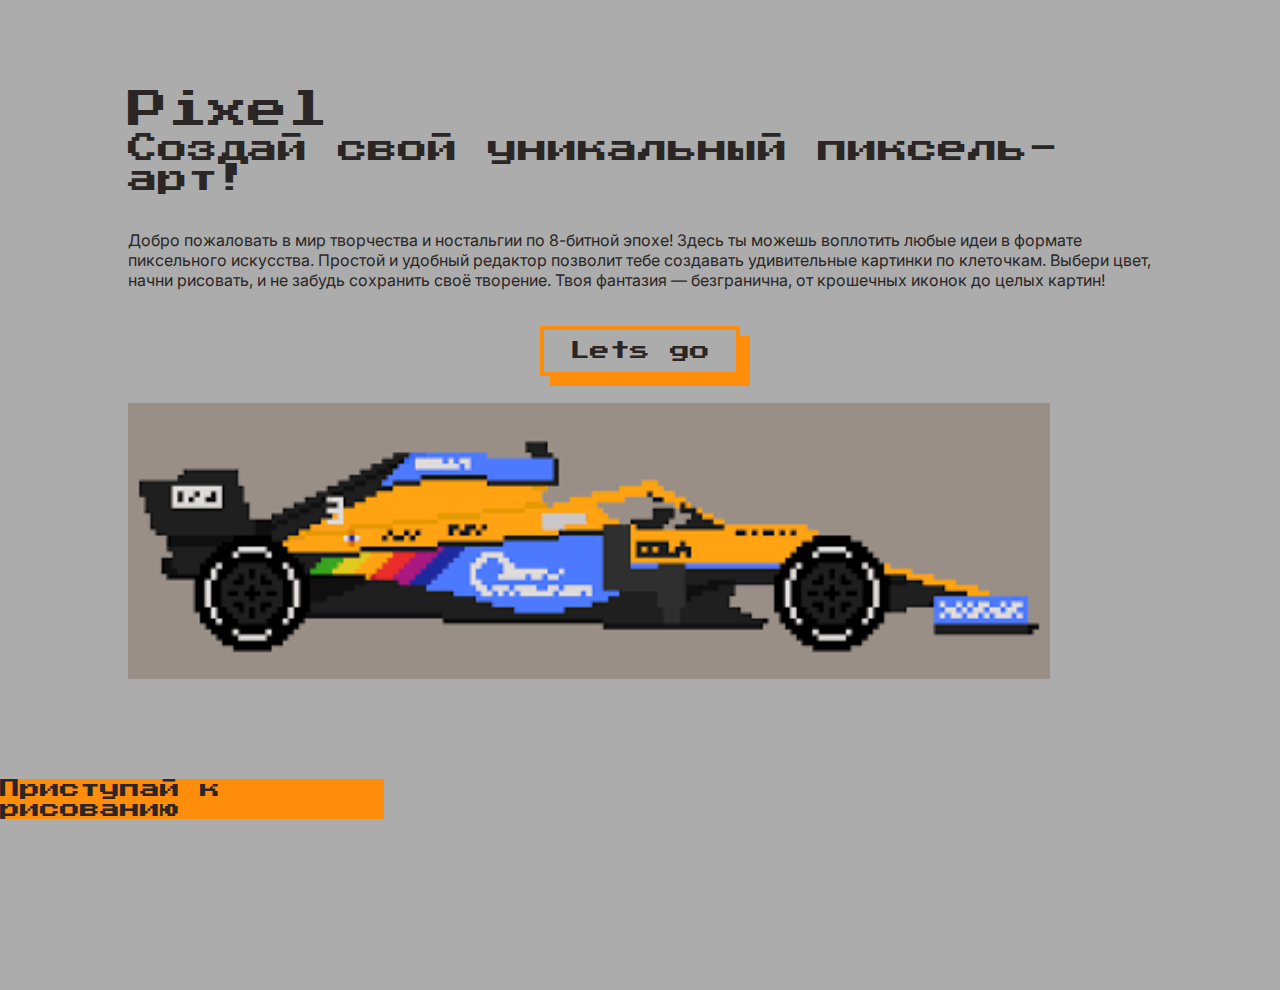
<file: index.html>
<!DOCTYPE html>
<html lang="ru">

<head>
    <meta charset="UTF-8">
    <meta http-equiv="X-UA-Compatible" content="IE=edge">
    <meta name="viewport" content="width=device-width, initial-scale=1.0">
    <link rel="preconnect" href="https://fonts.googleapis.com">
    <link rel="preconnect" href="https://fonts.gstatic.com" crossorigin>
    <link href="https://fonts.googleapis.com/css2?family=Press+Start+2P&display=swap" rel="stylesheet">
    <link rel="preconnect" href="https://fonts.googleapis.com">
    <link rel="preconnect" href="https://fonts.gstatic.com" crossorigin>
    <link
        href="https://fonts.googleapis.com/css2?family=Inter:ital,opsz,wght@0,14..32,100..900;1,14..32,100..900&family=Press+Start+2P&display=swap"
        rel="stylesheet">
    <link rel="stylesheet" href="index.css">
    <title>Pixel</title>
</head>

<body>
    <div class="container">
        <div class="block_main">


            <a href="index.html" class="logo">
                Pixel
            </a>

            <div class="infa">
                <h2>Создай свой уникальный пиксель-арт!</h2>
                <p>Добро пожаловать в мир творчества и ностальгии по 8-битной эпохе! Здесь ты можешь воплотить любые
                    идеи в формате пиксельного искусства. Простой и удобный редактор позволит тебе создавать
                    удивительные картинки по клеточкам. Выбери цвет, начни рисовать, и не забудь сохранить своё
                    творение. Твоя фантазия — безгранична, от крошечных иконок до целых картин!</p>
                <button onclick="document.location='redactor.html'" class="btn_main">Lets go</button>
            </div>


            <div class="block_img">
                <img src="[data-uri]"
                    alt="cat">
            </div>
        </div>

    </div>
<div class="read">
    <p>Приступай к рисованию</p>
</div>

</body>

</html>
</body>

</html>
</file>
<file: index.css>
* {
	padding: 0px;
	margin: 0px;
	border: none;
}

*,
*::before,
*::after {
	box-sizing: border-box;
}

/* Links */

a, a:link, a:visited  {
    text-decoration: none;
}

a:hover  {
    text-decoration: none;
}

/* Common */

aside, nav, footer, header, section, main {
	display: block;
}

h1, h2, h3, h4, h5, h6, p {
    font-size: inherit;
	font-weight: inherit;
}

ul, ul li {
	list-style: none;
}

img {
	vertical-align: top;
}

img, svg {
	max-width: 100%;
	height: auto;
}

address {
  font-style: normal;
}


input, textarea, button, select {
	font-family: inherit;
    font-size: inherit;
    color: inherit;
    background-color: transparent;
}

input::-ms-clear {
	display: none;
}

button, input[type="submit"] {
    display: inline-block;
    box-shadow: none;
    background-color: transparent;
    background: none;
    cursor: pointer;
}

input:focus, input:active,
button:focus, button:active {
    outline: none;
}

button::-moz-focus-inner {
	padding: 0;
	border: 0;
}

label {
	cursor: pointer;
}

legend {
	display: block;
}

input[type='file'] {
	max-width: 100%;
}
.block_img img {
    max-height: 410px;
    width: 90%; 
    object-fit: cover;
    margin: 0 auto;
    margin-top: 3vh;
    
}
.infa {
    display: flex;
    flex-direction: column;
    gap: 4vh;
}
button {
    width: 70px;
    height: 50px;
    margin: 7px 0;
    border: 4px solid #ff8d0c;
    font-size: 20px;
}
button:hover {
    background-color: rgb(0, 70, 174);
    display: inline-block;
  padding: .75rem 1.25rem;
  border-radius: 10rem;
  color: #fff;
  text-transform: uppercase;
  font-size: 1rem;
  letter-spacing: .15rem;
  transition: all .3s;
  position: relative;
  overflow: hidden;
  z-index: 1;
  &:after {
    content: '';
    position: absolute;
    bottom: 0;
    left: 0;
    width: 100%;
    height: 100%;
    background-color: $color;
    border-radius: 10rem;
    z-index: -2;
  }
}
.btn_main {
    box-shadow: 10px 10px 0 0 #ff8d0c;
    background: #acacac;
    min-width: 200px;
    width: 10vw;
    align-self: flex-end;
    font-family: 'Press Start 2P';
    margin: 0 auto;

}
.container {
    margin: 10vh 10vw;
    display: flex;
    flex-direction: column;
    gap: 10vh;
}
body {
    height: 100vh;
    background-color: #acacac; 
    color: #2A2625;
    font-size: 16px;
    font-family: 'Inter';
}

h2 {
    font-size: 30px;
    font-family: 'Press Start 2P';
}
.logo{
    text-decoration: none;
    font-size: 40px;
    font-family: 'Press Start 2P';
    color: #2A2625;
    margin-bottom: 40px;
    
}
.read{
    width: 30%; 
    margin-top: 100px;  
    font-size: 20px;
    font-family: 'Press Start 2P';
    background-color: #ff8d0c;
}
</file>
